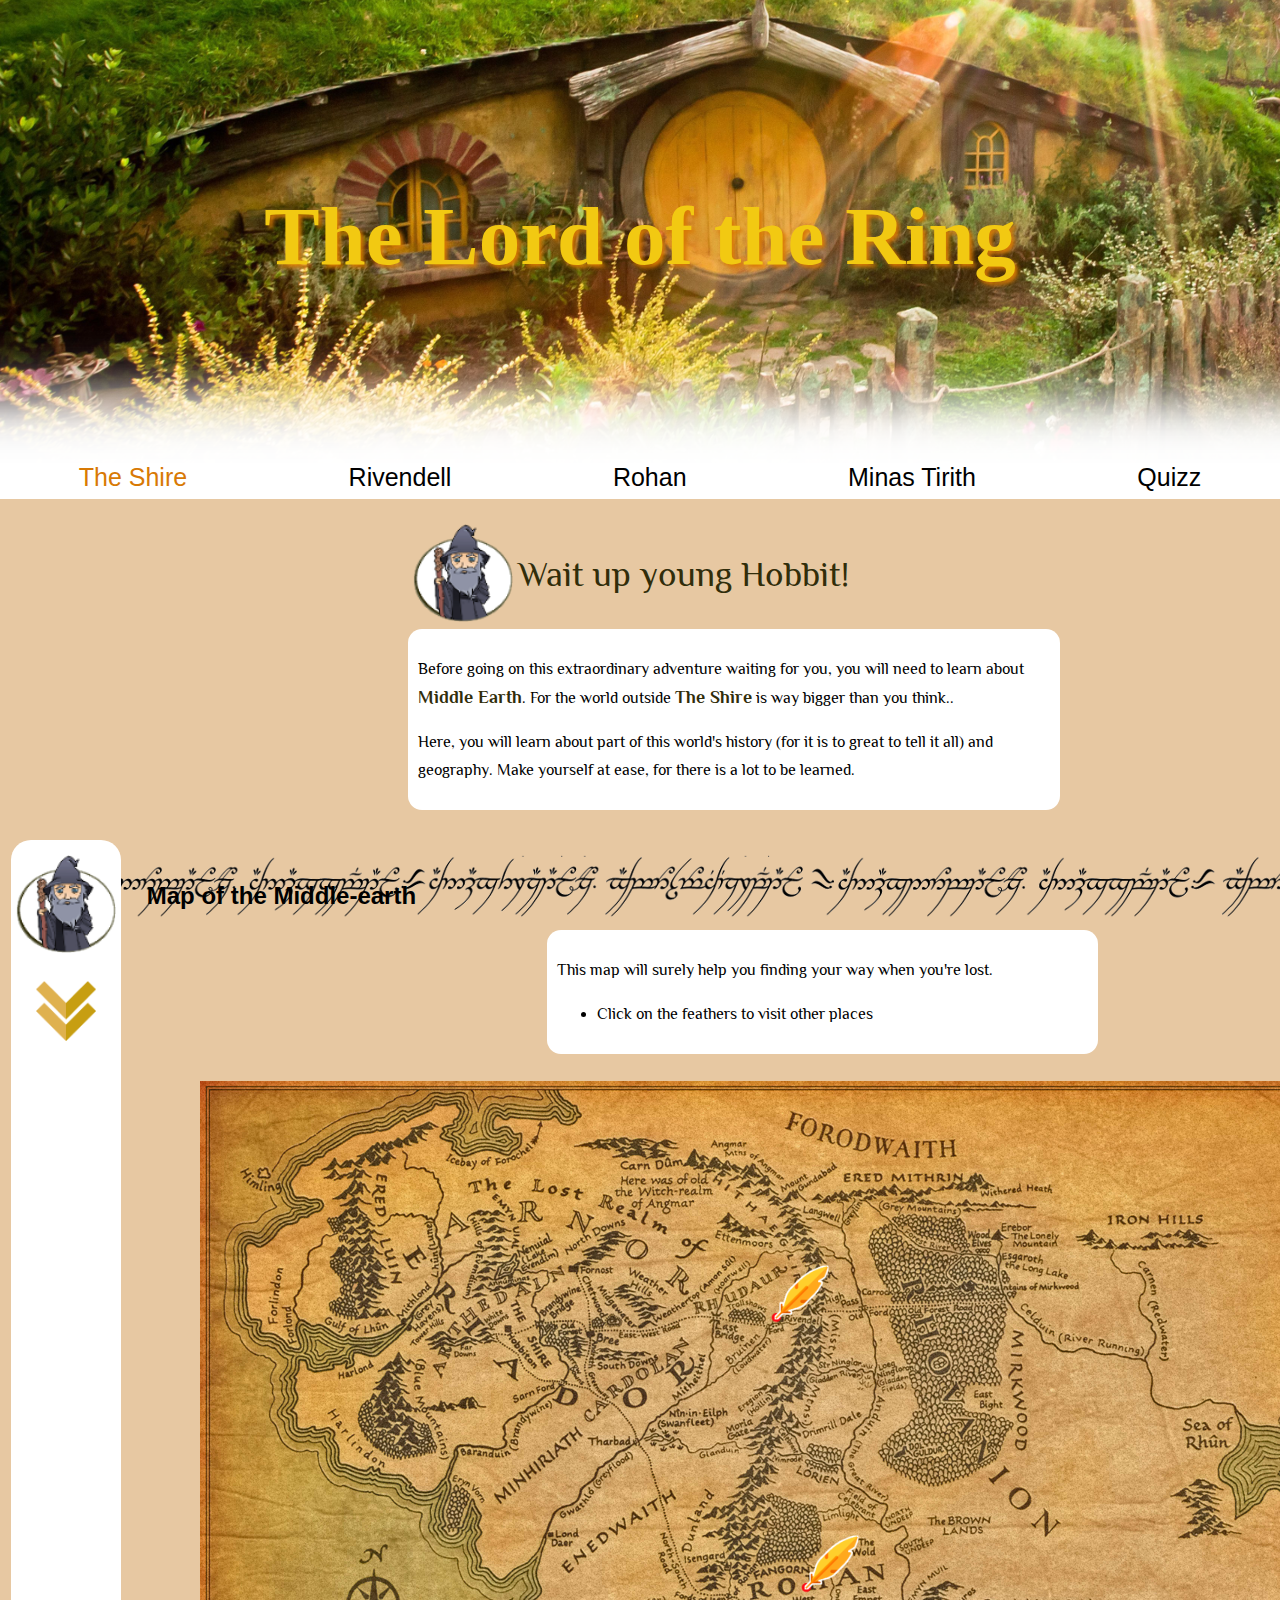
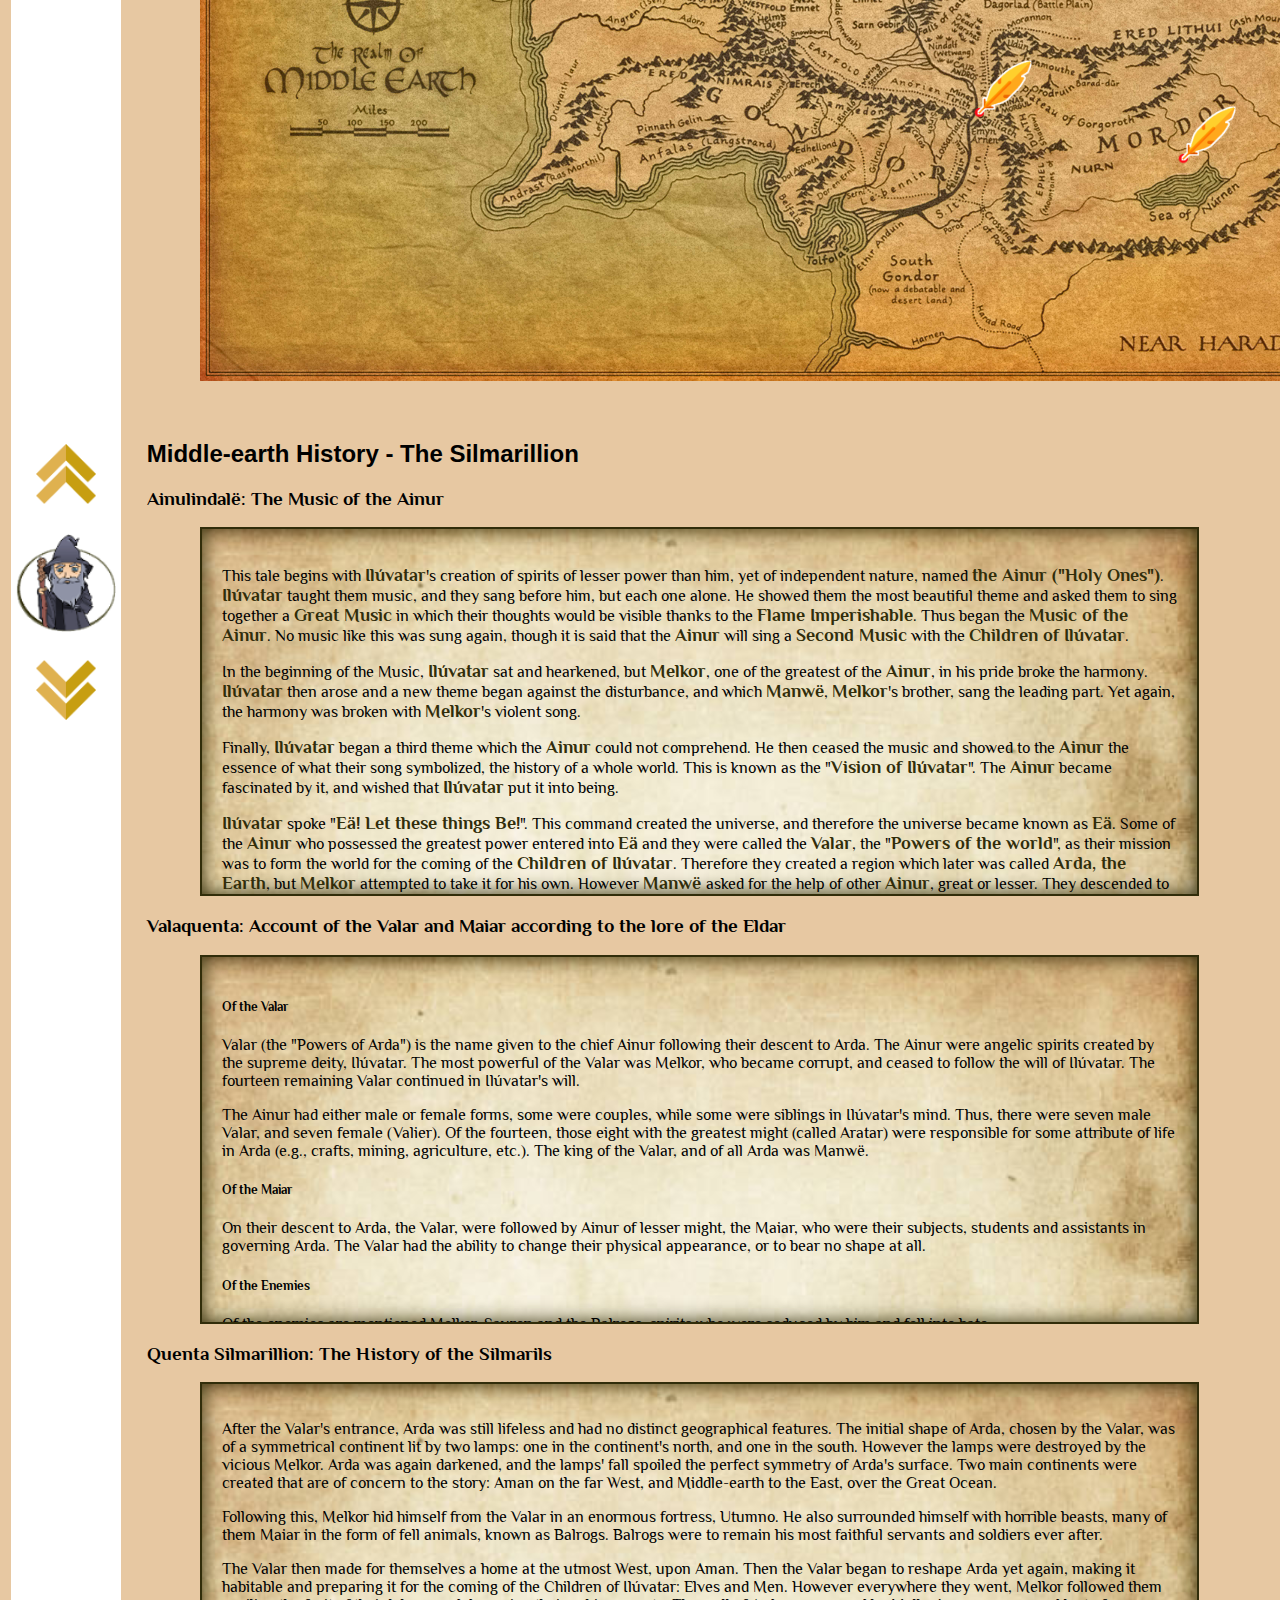
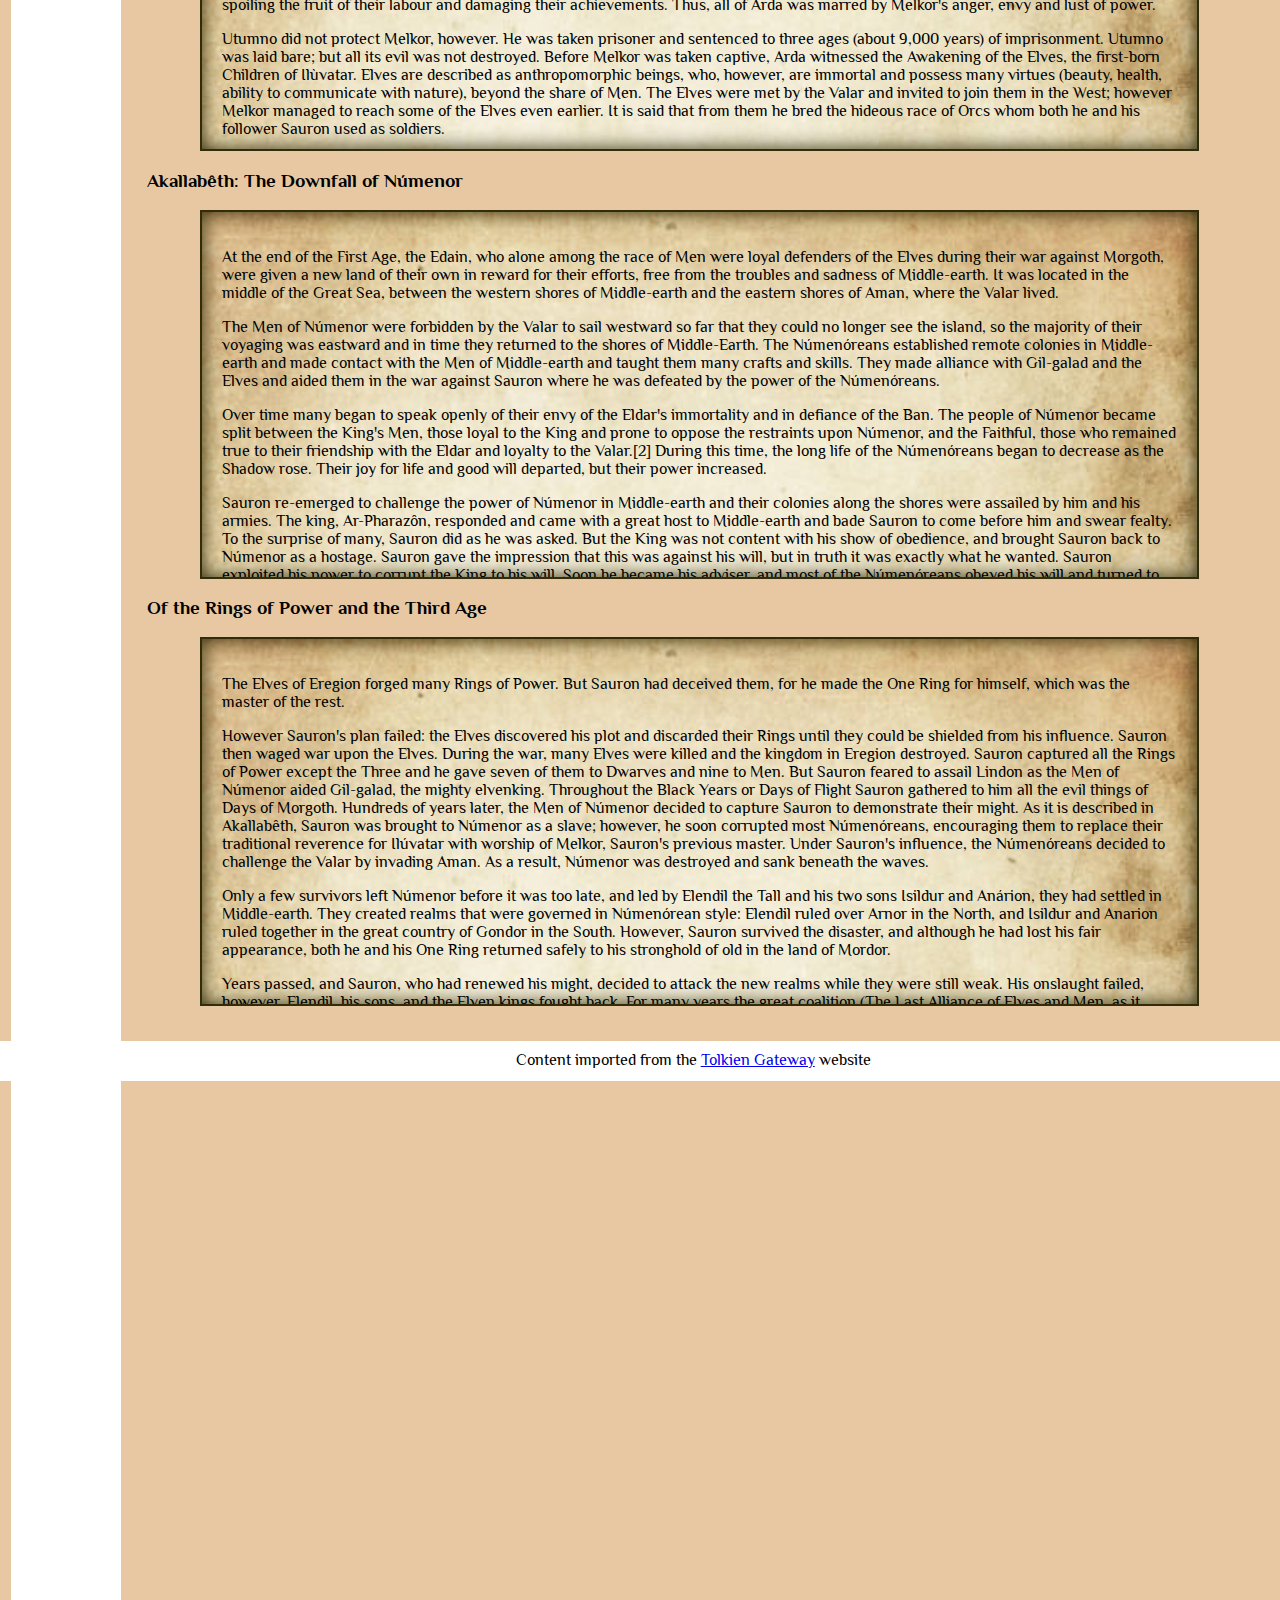
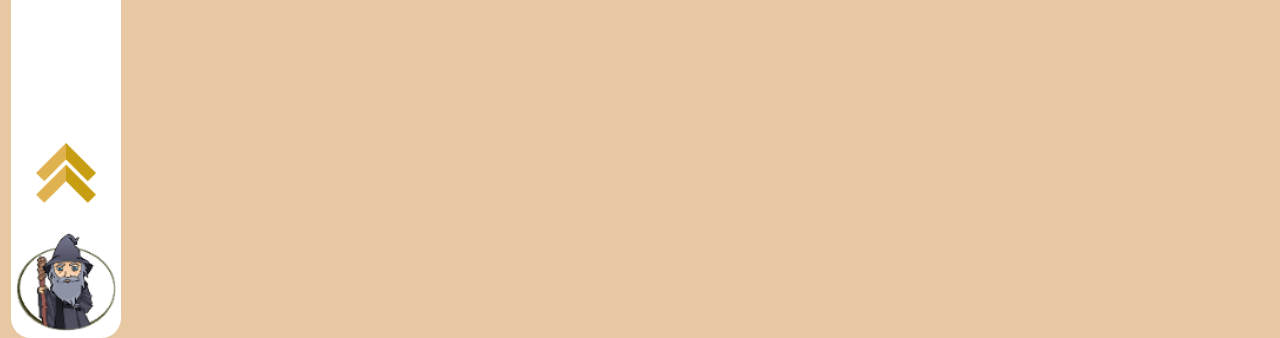
<file: index_LOTR.html>
<!DOCTYPE html>
<html>
<head>
	<title>Index LOTR</title>
	<meta charset="UTF-8">
	<link rel="stylesheet" type="text/css" href="script/style_common.css">
	<link rel="stylesheet" type="text/css" href="script/style_index.css">
</head>
<body>

	<div class="top" style="background-image: url('./images/shire_bg.png');">
		<h1>The Lord of the Ring</h1>
	</div>

	<div class="menu">
		<div class="menu_item"><a href="#" style="color: #d87904;">The Shire</a></div>
		<div class="menu_item"><a href="Rivendell.html">Rivendell</a></div>
		<div class="menu_item"><a href="Rohan.html">Rohan</a></div>
		<div class="menu_item"><a href="Minas_Tirith.html">Minas Tirith</a></div>
		<div class="menu_item"><a href="Quizz.php">Quizz</a></div>
	</div>
	
	<div class="popup"><input type="checkbox" id="closeBtn">
		<div class="onlyLbl"><label for="closeBtn" class="closeLbl">X</label></div>
		<figure class="caracter"><img src="images/gandalf.png"></figure>
		<div class="bubble">
			<div class="speech" style="animation-delay:5s;">Good Morning young Hobbit!</div>
			<div class="speech" style="animation-delay:8s;">It is indeed a fine morning today.. or rather... </div>
			<div class="speech" style="animation-delay:11s;">it is a morning to be good on.. Because</div>
			<div class="speech" style="animation-delay:14s;">today, we're leaving for an adventure!</div>
		</div>


		</div>
	</div>

	
	
	<div class="clear"></div>
		
	<a name="topofpage"></a>
	<div class="intro-title"><figure class="little"></figure>Wait up young Hobbit!</div>
	<div class="intro"><p>Before going on this extraordinary adventure waiting for you, you will need to learn about <span class="emphasis">Middle Earth</span>. For the world outside <span class="emphasis">The Shire</span> is way bigger than you think..</p><span class="brsmall"></span>Here, you will learn about part of this world's history (for it is to great to tell it all) and geography. Make yourself at ease, for there is a lot to be learned.</p></div>

	<div class="clear"></div>

	<div class="elvish"><img src="images/elfic.png"></div>



	<div class="clear"></div>

<div class="left-column"><figure class="little"></figure><figure class="arrow"><a href="#history" class="bouton"><img src="images/down-chevron.png"></a></figure></div>

<div class="content">
	<a name="map"></a>
	<h2>Map of the Middle-earth</h2>

	<div class="intro"><p>This map will surely help you finding your way when you're lost.</p>
	<ul><li>Click on the feathers to visit other places</li>
	</ul></div>

	<div class="map-container" style="position: relative;">
		<img src="images/map.jpg" alt="middle earth map" usemap="#lotr-map" width="1200px">
		<map name="lotr-map">

			<a href="Rivendell.html"><div class="clickzone" style="top: 180px; left: 570px;"></div>
			<div class="legend" style="top: 240px; left: 545px; ">Rivendell</div></a>

			<a href="Rohan.html"><div class="clickzone" style="top: 450px; left: 600px;"></div>
				<div class="legend" style="top: 510px; left: 575px;">Rohan</div></a>

			<a href="Minas_Tirith.html"><div class="clickzone" style="bottom: 266px; right: 364px;"></div>
				<div class="legend" style="bottom: 230px; right: 315px;">Minas Tirith</div></a>

				<a href="Quizz.php"><div class="clickzone" style="bottom: 220px; right: 160px;"></div>
					<div class="legend" style="bottom: 185px; right: 140px;">Mordor</div></a>
		
		  </map>
	</div>
</div>


<div class="left-column">
	<figure class="arrow"><a href="#map" class="bouton"><img src="images/up-chevron.png"></a></figure>
	<figure class="little"></figure>
	<figure class="arrow"><a href="#bottomofpage" class="bouton"><img src="images/down-chevron.png"></a></figure>

	<div style="position:absolute;bottom:0;align-items: center; display:flex; flex-direction:column">
	<figure class="arrow"><a href="#topofpage" class="bouton"><img src="images/up-chevron.png"></a></figure>
	<figure class="little"></figure>
	</div>

	</div>
<div class="content">
	<a name="history"></a>
	<h2>Middle-earth History - The Silmarillion</h2>

	
	
	<h3>Ainulindalë: The Music of the Ainur</h3>

<div class="box01">
<p>This tale begins with <span class="emphasis">Ilúvatar</span>'s creation of spirits of lesser power than him, yet of independent nature, named <span class="emphasis">the Ainur ("Holy Ones")</span>. <span class="emphasis">Ilúvatar</span> taught them music, and they sang before him, but each one alone. He showed them the most beautiful theme and asked them to sing together a <span class="emphasis">Great Music</span> in which their thoughts would be visible thanks to the <span class="emphasis">Flame Imperishable</span>. Thus began the <span class="emphasis">Music of the Ainur</span>. No music like this was sung again, though it is said that the <span class="emphasis">Ainur</span> will sing a <span class="emphasis">Second Music</span> with the <span class="emphasis">Children of Ilúvatar</span>.</p>

<p>In the beginning of the Music, <span class="emphasis">Ilúvatar</span> sat and hearkened, but <span class="emphasis">Melkor</span>, one of the greatest of the <span class="emphasis">Ainur</span>, in his pride broke the harmony. <span class="emphasis">Ilúvatar</span> then arose and a new theme began against the disturbance, and which <span class="emphasis">Manwë</span>, <span class="emphasis">Melkor</span>'s brother, sang the leading part. Yet again, the harmony was broken with <span class="emphasis">Melkor</span>'s violent song.</p>

<p>Finally, <span class="emphasis">Ilúvatar</span> began a third theme which the <span class="emphasis">Ainur</span> could not comprehend. He then ceased the music and showed to the <span class="emphasis">Ainur</span> the essence of what their song symbolized, the history of a whole world. This is known as the "<span class="emphasis">Vision of Ilúvatar</span>". The <span class="emphasis">Ainur</span> became fascinated by it, and wished that <span class="emphasis">Ilúvatar</span> put it into being.</p>

<p><span class="emphasis">Ilúvatar</span> spoke "<span class="emphasis">Eä! Let these things Be!</span>". This command created the universe, and therefore the universe became known as <span class="emphasis">Eä</span>. Some of the <span class="emphasis">Ainur</span> who possessed the greatest power entered into <span class="emphasis">Eä</span> and they were called the <span class="emphasis">Valar</span>, the "<span class="emphasis">Powers of the world</span>", as their mission was to form the world for the coming of the <span class="emphasis">Children of Ilúvatar</span>. Therefore they created a region which later was called <span class="emphasis">Arda, the Earth</span>, but <span class="emphasis">Melkor</span> attempted to take it for his own. However <span class="emphasis">Manwë </span>asked for the help of other <span class="emphasis">Ainur</span>, great or lesser. They descended to <span class="emphasis">Arda</span> and <span class="emphasis">Melkor</span> was forced to flee to other regions.</p>

<p>The <span class="emphasis">Valar</span> took the shapes of the <span class="emphasis">Children of Ilúvatar</span>, and their beauty and works increased <span class="emphasis">Melkor</span>'s envy, so he also took visible form. The <span class="emphasis">First War</span> began in the world, in which <span class="emphasis">Melkor</span> tried to destroy all the works of the <span class="emphasis">Valar</span>, but at last the habitation of the <span class="emphasis">Children of Ilúvatar</span> was established.</p>
</div>

<h3>Valaquenta: Account of the Valar and Maiar according to the lore of the Eldar</h3>

<div class="box01">
<h5>Of the Valar</h5>
<p>Valar (the "Powers of Arda") is the name given to the chief Ainur following their descent to Arda. The Ainur were angelic spirits created by the supreme deity, Ilúvatar. The most powerful of the Valar was Melkor, who became corrupt, and ceased to follow the will of Ilúvatar. The fourteen remaining Valar continued in Ilúvatar's will.</p>
<p>The Ainur had either male or female forms, some were couples, while some were siblings in Ilúvatar's mind. Thus, there were seven male Valar, and seven female (Valier). Of the fourteen, those eight with the greatest might (called Aratar) were responsible for some attribute of life in Arda (e.g., crafts, mining, agriculture, etc.). The king of the Valar, and of all Arda was Manwë.</p>

<h5>Of the Maiar</h5>
<p>On their descent to Arda, the Valar, were followed by Ainur of lesser might, the Maiar, who were their subjects, students and assistants in governing Arda. The Valar had the ability to change their physical appearance, or to bear no shape at all.</p>

<h5>Of the Enemies</h5>
<p>Of the enemies are mentioned Melkor, Sauron and the Balrogs, spirits who were seduced by him and fell into hate.</p>
</div>


<h3>Quenta Silmarillion: The History of the Silmarils</h3>

<div class="box01">
<p>After the Valar's entrance, Arda was still lifeless and had no distinct geographical features. The initial shape of Arda, chosen by the Valar, was of a symmetrical continent lit by two lamps: one in the continent's north, and one in the south. However the lamps were destroyed by the vicious Melkor. Arda was again darkened, and the lamps' fall spoiled the perfect symmetry of Arda's surface. Two main continents were created that are of concern to the story: Aman on the far West, and Middle-earth to the East, over the Great Ocean.</p>

<p>Following this, Melkor hid himself from the Valar in an enormous fortress, Utumno. He also surrounded himself with horrible beasts, many of them Maiar in the form of fell animals, known as Balrogs. Balrogs were to remain his most faithful servants and soldiers ever after.</p>

<p>The Valar then made for themselves a home at the utmost West, upon Aman. Then the Valar began to reshape Arda yet again, making it habitable and preparing it for the coming of the Children of Ilúvatar: Elves and Men. However everywhere they went, Melkor followed them spoiling the fruit of their labour and damaging their achievements. Thus, all of Arda was marred by Melkor's anger, envy and lust of power.</p>

<p>Utumno did not protect Melkor, however. He was taken prisoner and sentenced to three ages (about 9,000 years) of imprisonment. Utumno was laid bare; but all its evil was not destroyed. Before Melkor was taken captive, Arda witnessed the Awakening of the Elves, the first-born Children of Ilùvatar. Elves are described as anthropomorphic beings, who, however, are immortal and possess many virtues (beauty, health, ability to communicate with nature), beyond the share of Men. The Elves were met by the Valar and invited to join them in the West; however Melkor managed to reach some of the Elves even earlier. It is said that from them he bred the hideous race of Orcs whom both he and his follower Sauron used as soldiers.</p>

<p>Some of the Elves refused to go westward. They became known as the Avari. Two houses of the Elves, the Vanyar and the Noldor crossed the Great Sea with the help of the Valar. A third house, called the Teleri lingered on the eastern shore of the Great Sea and in the west of Middle-earth. Eventually many of the Teleri crossed the Great Sea, but some Teleri remained in Middle Earth. The groups of Teleri that remained are termed Sindar, Nandor and Falathrim. (See: Sundering of the Elves).</p>

<p>At some time between the imprisonment of Melkor and his release, the Valar created the Two Trees, Laurelin and Telperion, which filled Valinor with light.</p>

<p>There arose a mighty Elf among the house of Noldor, named Fëanor. Fëanor was skilled in crafts and his greatest achievement has been the making of three wonderful jewels, the Silmarils. The Silmarils contained the light of the Two Trees of Valinor.</p>

<p>By that time Melkor's captivity was over. However he returned to evil quickly. Through a vicious design he managed to destroy the Two Trees and to steal the Silmarils. Then he fled eastward, to the Middle-earth.</p>

<p>The furious Fëanor followed Melkor (whom he re-named Morgoth). This was done against the will of the Valar, and during Fëanor's flight he slew many of the Teleri, over their refusal to lend him their ships (First Kinslaying). For this he and his followers were forbidden to approach Aman ever again. However, Fëanor ignored this punishment and managed to cross the Great Ocean eastward. There he joined with the Sindar, who had been in Middle-earth all along. Years after this flight, in order to diminish the darkness, the Valar launched the Sun, so that it would dissolve Melkor's shadows.</p>

<p>Morgoth, having returned to Middle-earth, fortified his previous secondary fortress, Angband with its capital at Thangorodrim. From there he waged war upon the Sindar. However, with the help of the Noldor who had just crossed the Ocean, the first onslaught of Morgoth's attack was thrown off.</p>

<p>Following this, the Noldor settled with the Sindar in the West of Middle-earth, known as Beleriand. They adopted the Sindarin language instead of their native Quenya. This period of relative peace and stability was short-lived (at least by the Elves' standards). One of the first victims of this war was Fëanor himself. As time passed, Morgoth gathered more and more force.</p>

<p>Three hundred years after the coming of the Noldor to Beleriand, Middle-earth witnessed the awakening of Men, the Secondborn (or the Followers). Most of them allied with the Elves in order to defend Beleriand from Morgoth. However neither Elvish skill, nor Mannish resolve succeeded in defying him. One after another, the domains of Elves and Men were destroyed and filled with evil.</p>

<p>At last, more than five centuries after the flight of the Noldor, Eärendil, the son of an Elf-woman and a Man set sail to the West with the only Silmaril that his ancestors managed to recover. He was allowed to land in Aman, and to plead with the Valar for mercy towards the Elves and Men.</p>

<p>The Valar agreed to pardon the Noldor. They set out to fight Morgoth and were victorious. Morgoth was expelled from Arda. However during the conflict, the very continent of Beleriand was destroyed and sunk, thus forming a new shoreline for Middle-earth, hundreds of miles to the east.</p>

<p>The Valar offered Elves their forgiveness and the right to come to Aman. Many of them did indeed leave Middle-Earth, weary of centuries of warfare against the ever-growing evil. The tribes of Men that helped the Elves were given a whole island of their own, on which they founded the kingdom of Númenor.</p>

<p>Eärendil, because he possessed both mortal and immortal heritage, was given the opportunity to choose his fate; a gift that was also given to all of his descendants who were born of an immortal parent. His Silmaril became a bright star. One Silmaril was sunk in the water of the Great Ocean, and the third was lost in the depths of the Earth. Thus other than the sun and moon above, no trace remained on Middle-earth of the Two Trees of Valinor; but their influence lives on in the elements: air, water and fire/earth.</p>

</div>


<h3>Akallabêth: The Downfall of Númenor</h3>

<div class="box01">
<p>At the end of the First Age, the Edain, who alone among the race of Men were loyal defenders of the Elves during their war against Morgoth, were given a new land of their own in reward for their efforts, free from the troubles and sadness of Middle-earth. It was located in the middle of the Great Sea, between the western shores of Middle-earth and the eastern shores of Aman, where the Valar lived.</p>

<p>The Men of Númenor were forbidden by the Valar to sail westward so far that they could no longer see the island, so the majority of their voyaging was eastward and in time they returned to the shores of Middle-Earth. The Númenóreans established remote colonies in Middle-earth and made contact with the Men of Middle-earth and taught them many crafts and skills. They made alliance with Gil-galad and the Elves and aided them in the war against Sauron where he was defeated by the power of the Númenóreans.</p>

<p>Over time many began to speak openly of their envy of the Eldar's immortality and in defiance of the Ban. The people of Númenor became split between the King's Men, those loyal to the King and prone to oppose the restraints upon Númenor, and the Faithful, those who remained true to their friendship with the Eldar and loyalty to the Valar.[2] During this time, the long life of the Númenóreans began to decrease as the Shadow rose. Their joy for life and good will departed, but their power increased.</p>
	
<p>Sauron re-emerged to challenge the power of Númenor in Middle-earth and their colonies along the shores were assailed by him and his armies. The king, Ar-Pharazôn, responded and came with a great host to Middle-earth and bade Sauron to come before him and swear fealty. To the surprise of many, Sauron did as he was asked. But the King was not content with his show of obedience, and brought Sauron back to Númenor as a hostage. Sauron gave the impression that this was against his will, but in truth it was exactly what he wanted. Sauron exploited his power to corrupt the King to his will. Soon he became his adviser, and most of the Númenóreans obeyed his will and turned to the worship of Morgoth.</p>

<p>Sauron convinced the King, who was now in his twilight years, to assail Aman in order to gain immortality. Thus Ar-Pharazôn led his Great Armament and landed on Aman. However, as this was done, the Valar appealed to Eru Ilúvatar and he destroyed the Great Armament. Ar-Pharazôn and his host were buried under hills, and the whole of Númenor sank under the Great Sea. Arda was made spherical and Aman was put beyond it, out of the reach of mortal Men.</p>

<p>Just a few people still uncorrupted by Sauron managed to escape the catastrophe; they fled Númenor by ship. This group of Faithful Númenóreans was led by Elendil the Tall and his two sons, Isildur and Anárion. They landed in Middle-earth, where the followers of Elendil established two kingdoms which came to be known as the realms of Exile: Gondor in the south, and Arnor in the north. Some of the King's Men, enemies of Elendil, who were in Middle-earth at the time of the Downfall established other realms in exile to the south; of these the Haven of Umbar was the chief. Sauron, although greatly diminished and bereft of shape, had survived the Downfall and returned to Middle-earth to continue troubling its inhabitants.</p>
</div>

<h3>Of the Rings of Power and the Third Age</h3>

<div class="box01">
<p>The Elves of Eregion forged many Rings of Power. But Sauron had deceived them, for he made the One Ring for himself, which was the master of the rest.</p>

<p>However Sauron's plan failed: the Elves discovered his plot and discarded their Rings until they could be shielded from his influence. Sauron then waged war upon the Elves. During the war, many Elves were killed and the kingdom in Eregion destroyed. Sauron captured all the Rings of Power except the Three and he gave seven of them to Dwarves and nine to Men. But Sauron feared to assail Lindon as the Men of Númenor aided Gil-galad, the mighty elvenking. Throughout the Black Years or Days of Flight Sauron gathered to him all the evil things of Days of Morgoth. Hundreds of years later, the Men of Númenor decided to capture Sauron to demonstrate their might. As it is described in Akallabêth, Sauron was brought to Númenor as a slave; however, he soon corrupted most Númenóreans, encouraging them to replace their traditional reverence for Ilúvatar with worship of Melkor, Sauron's previous master. Under Sauron's influence, the Númenóreans decided to challenge the Valar by invading Aman. As a result, Númenor was destroyed and sank beneath the waves.</p>

<p>Only a few survivors left Númenor before it was too late, and led by Elendil the Tall and his two sons Isildur and Anárion, they had settled in Middle-earth. They created realms that were governed in Númenórean style: Elendil ruled over Arnor in the North, and Isildur and Anarion ruled together in the great country of Gondor in the South. However, Sauron survived the disaster, and although he had lost his fair appearance, both he and his One Ring returned safely to his stronghold of old in the land of Mordor.</p>

<p>Years passed, and Sauron, who had renewed his might, decided to attack the new realms while they were still weak. His onslaught failed, however, Elendil, his sons, and the Elven kings fought back. For many years the great coalition (The Last Alliance of Elves and Men, as it became known) besieged Mordor. At last the host broke through to Sauron's fortress Barad-dûr. Gil-galad and Elendil wrestled with Sauron and were slain; however, they managed to defeat Sauron. Isildur, Elendil's son approached Sauron's body and cut off his finger with the One Ring. In vain Elrond and Círdan tried to convince Isildur to destroy the ring in the fire of Mount Doom where it was made. But Isildur took it for his own and declared that it was his and his folk's, a consolation after the enormous loss of the war (besides the death of Elendil, his father, another of those who perished was his brother Anárion, who was killed during the siege of Barad-dûr). Thus began the Third Age of Middle-earth.</p>
	
<p>Isildur himself died soon in a sudden ambush by a band of Orcs near Gladden Fields, and the Ring that had betrayed him was lost in the great river Anduin. Heirs of royal blood were chosen to lead Arnor and Gondor. For a millennium, both realms enjoyed relative freedom and prosperity. However afterwards, Arnor became subject to attacks from the north-eastern kingdom of Angmar. More and more people fled from the North, and although Angmar was defeated by the beginning of the third millennium of Third Age, Arnor was no more. Its people were scattered, and its royalty decreased in number and fame; however they remained true to their Númenórean descent. They became the Rangers of the North, protecting the paths of the North from the menace that came from the East.</p>
	
<p>As for Gondor, it prospered for much of the Third Age. However in the beginning of its third millennium, this began to change. Gondor was assailed by Orcs and Men from the nearby Mordor. For a long time, no one suspected that the same force that had driven the attacks upon Arnor was now fighting Gondor.</p>
	
<p>A thousand years earlier, several Wizards had come to the land: Saruman, Radagast, Gandalf, and two Blue Wizards. Although it was unknown to the peoples of Middle-earth, they were emissaries from the West, sent on behalf of the Valar to help them obtain their freedom. For many centuries they were silent, and little was done by them apart from observation and counsel. However as the times darkened, they decided to take action against a mysterious dark force which seemed to dwell in the fortress of Dol Guldur amidst the forest of Mirkwood. During the attack, the force fled to Mordor and was revealed as Sauron, who was thought to have perished. And in the same year, the One Ring was found.</p>
	
<p>Sauron made war on Middle-earth again, but Frodo the Hobbit went to Mount Doom and destroyed the Ring, defeating Sauron. After this, it was made clear that Gandalf bore the Red Ring, Narya.</p>
</div>

<a name="bottomofpage"></a>

</div>


<div class="clear"></div>
<div class="footer">Content imported from the <a href="http://www.tolkiengateway.net/wiki/Main_Page">Tolkien Gateway</a> website</div>
</body>
</html>
</file>
<file: script/style_common.css>
/* THIS STYLESHEET IS COMMON TO EVERY CSS PAGE OF THIS WEBSITE */

/* FONT-FAMILY */
@import url('https://db.onlinewebfonts.com/c/8f383153e7ec8e171aeacc314f7c3c5b?family=Ringbearer'); /* LOTR title - h1*/
@import url('https://fonts.googleapis.com/css2?family=Philosopher&display=swap'); /* body */
@import url('http://fonts.cdnfonts.com/css/first-order'); /*menu*/
@import url('http://fonts.cdnfonts.com/css/aniron'); /* h2 */
          
.colors { /* just for color references */
	background-color: #E7C8A2; /* background color */
	background-color: #D87904; 
	background-color: #312D0A; 
}

.clear { 
	clear:both;
}

html {
    scroll-behavior: smooth;
}

body {
	background-color: #E7C8A2;
	font-family: 'Philosopher', sans-serif;
	overflow-x: hidden; 
}

.top { /* picture on header */
	height: 475px;
	top: 0;
	display: flex; 
	margin: -10px;
	background-color: #ffffff;
	background-size: cover;
	background-repeat: no-repeat;
}

h1 {
	margin: auto;
	font-family: 'Ringbearer';
	font-size: 83px;
	color: #f2c912;
	text-shadow: 3px 3px 4px #d87904;
}

.emphasis {
	color: #312d0a;
	font-weight: bold;
	font-size: 18px;
}

/* ------------- MENU  ----------- */

.menu {
	position: sticky;
	top: 0;
	display: flex;
	flex-wrap: wrap;
	background-color: #ffffff;
	margin-left: -10px;
	margin-right: -10px;
	margin-bottom: 20px;
	z-index:5;
}

.menu_item {
	flex-grow: 3;
	text-align: center;
	font-family: 'First Order Light', sans-serif;
	font-size: 25px;
	border-left: 30px solid transparent;
	border-right: 30px solid transparent;
	margin-bottom: 7px;
}

 .menu_item a {
	text-decoration: none;
	color: #000000;
 }

.menu_item:hover::before {
	content:url("../images/left-arrow.png");
	position: relative;
	left: -5px;
	top: 3px;
}

.menu_item:hover::after {
	content:url("../images/right-arrow.png");
	position: relative;
	left: 5px;
	top: 3px;
}

.menu_item 	:hover {
	color: #d87904;
}

/* ------------- END MENU  ----------- */


/* ----  CARACTER ON THE RIGHT ------ */

.caracter {
	margin-left: 300%;
	bottom: 3px;
	position: fixed;
	z-index: 6;
	animation: 3s slidein forwards 2s;
}


.bubble {
	z-index: 7;
	position: fixed;
	top: 135px;
	left: 985px;
	background-image: url("../images/speech_bubble.png");
	background-repeat:no-repeat;
	background-size:316px 155px;
	width: 316px;
	height: 155px;
	opacity:0;
	animation: 2s show-element forwards 4s;
	display: flex;
	flex-direction: column;
	padding: 10px;
}

.speech{
	z-index: 8;
	width: 0;
	height: 20px;
	overflow: hidden;
	animation: typing 3s steps(100, end) forwards; /* I the whole speech to have a "typed" effect but it only works on the first word of each line*/
}

.closeLbl {
	cursor:pointer;
	position: fixed;
	top:21%;
	right:15%;
	width: 17px;
	height:17px;
	z-index: 9;
	border: solid 1px #f2c912;
	border-radius: 3px;
	color: #f2c912;
	background-color: rgb(34, 16, 3);
	text-align: center;
	opacity:0;
	animation: 2s show-element forwards 4s;
}

/* I understand better how the selectors (+, ~ etc...) work now. I believe that this part of the code could be simpler (and in the html too */

#closeBtn {
	display: none;
}

#closeBtn:checked ~ .onlyLbl {
	animation: 2s hide-element forwards;
}

#closeBtn:checked ~ .caracter {
	animation: 3s slideout forwards;
}

#closeBtn:checked ~ .bubble {
	animation: 2s hide-element forwards;
}

/* ----  END OF CARACTER ON THE RIGHT ------ */



/* ---- INTRODUCTION SPACE ON TOP OF PAGE ----- */

.intro-title {
    font-size: 35px;
    color: #312d0a;
    margin-left: 400px;
	z-index: 4;
	display: flex;
	align-items: center;
}

.intro {
    margin-left: 400px;
    border-radius: 14px;
    background-color: #ffffff;
    display: inline-block;
    padding: 10px;
    width: 50%;
    line-height: 28px;
    vertical-align: center;
	margin-bottom: 27px;
	z-index: 2;
	position:relative;
}

/* ---- END INTRODUCTION SPACE ON TOP OF PAGE ----- */

.elvish { /* Elvish letters behind intro */
	margin-left: 0;
	top: 94%;
	position: absolute;
	animation: 80s horizontal-scrolling infinite;
}


.little { /* DIV for the circle with the caracter inside. every css page has .little div with a personal content for each page*/

	width: 100px;
	height:100px;
	background-size: contain;
    background-repeat: no-repeat;
	margin: 5px;
}

.arrow img { /* DIV for the arrow button to navigate the page */
    max-width: 60px;
    height: auto;
	margin:5px;
}

.gobackup { /* DIV that contains .little and .arrow to navigate the page */ 
	display:flex;
	position:relative;
	margin-left: 40%;
	width:300px;
}

.footer {
	position: relative;
	height:30px;
	bottom:-10px;
	left:-10px;
	width:110%;
	background-color: #ffffff;
	text-align: center;
	padding-top: 10px;
}


/* ----------- ANIMATIONS ------- */

@keyframes slidein {
	from {margin-left: 100%;
		width: 300%; }
	to {margin-left: 70%;
		width: 100%; }
}

@keyframes slideout {
	from {margin-left: 70%;
		width: 100%; }
	to {margin-left: 100%;
		width: 300%; }
}


@keyframes horizontal-scrolling {
	from {margin-left: 0;
		width: 100%; }
	to {margin-left: -100%;
		width: 100%; }
}

@keyframes typing {
	from { width: 0 }
	to { width: 100% }
  }

  
@keyframes show-element {
	from {opacity: 0;}
	100% {opacity: 1;}
}

@keyframes hide-element {
	from {opacity: 1;}
	100% {opacity: 0; z-index: 0;}
}
</file>
<file: script/style_index.css>
/* THIS STYLESHEET IS FOR THE INDEX OF THIS WEBSITE */

h2 {
    font-family: 'Aniron', sans-serif;
}


/* ------ MIDDLE EARTH MAP ------ */

.map-container {
    position:relative;
    width:fit-content;
    height: fit-content;
    left:5%;
}

.legend {
	z-index: 5;
    position: absolute;
    opacity:0;
    font-family: 'Aniron', sans-serif;
    color: #000000;
    font-size: 20px;
}

.clickzone {
    content:url("../images/feather-pen.png");
    display:block;
    position: absolute;
    width:63px;
    cursor: pointer;
    transition: width 0.2s ease-in-out;
}

.clickzone:hover {
    width: 70px;
    height: auto;
}

a .clickzone:hover + .legend {
    animation: 1s show-element forwards;
}

/* ------ END MIDDLE EARTH MAP ------ */

/* ----- PAGE CONFIGURATION ----- */

.content { /* DIV that contains the main content (as opposed to .left-collumn) */
	padding:10px;
	margin:15px;
    width: 84%;
    position: relative;
    left: 9%;
}

.left-column { /* DIV for the column on the left on the page (as opposed to .content) */
	background-color: #ffffff;
    border-radius: 20px;
	padding:10px;
	margin:3px;
	height:345%;
    width: 7%;
    position: absolute;
	display: flex;
	flex-direction: column;
	align-items: center;
}

/* ----- END PAGE CONFIGURATION ----- */

.box01 { /* DIV for history of Middle-earth */
    width: 90%;
    height: 325px;
    padding: 20px;
    position: relative;
    left: 5%;
    background-image: url("../images/oldbook_bg.jpg");
    background-size: cover;
    overflow: scroll;
    overflow-x: hidden;
    border: solid 2px #312D0A;
    box-shadow: 0px 0px 20px #312D0A inset;
}

/* ------ SCROLLBAR PARAMETERS ------ */

/* width */
.box01::-webkit-scrollbar {
    width: 15px;
}

/* Track */
.box01::-webkit-scrollbar-track {
    box-shadow: inset 0 0 5px rgb(240, 197, 78);
    border-radius: 10px;
  }
  
  /* Handle */
  .box01::-webkit-scrollbar-thumb {
    background: #312d0a;
    border-radius: 10px;
  }
  
  /* Handle on hover */
  .box01::-webkit-scrollbar-thumb:hover {
    background: #d87904;
  }

/* ------ END SCROLLBAR PARAMETERS ------ */





.little { /* Personal image for the circle with caracter inside */
    background-image: url("../images/gandalf_drawing.png");
}

.brsmall { /* just a smaller br in the introduction */
    display: block;
    line-height: 10px;
}
</file>
